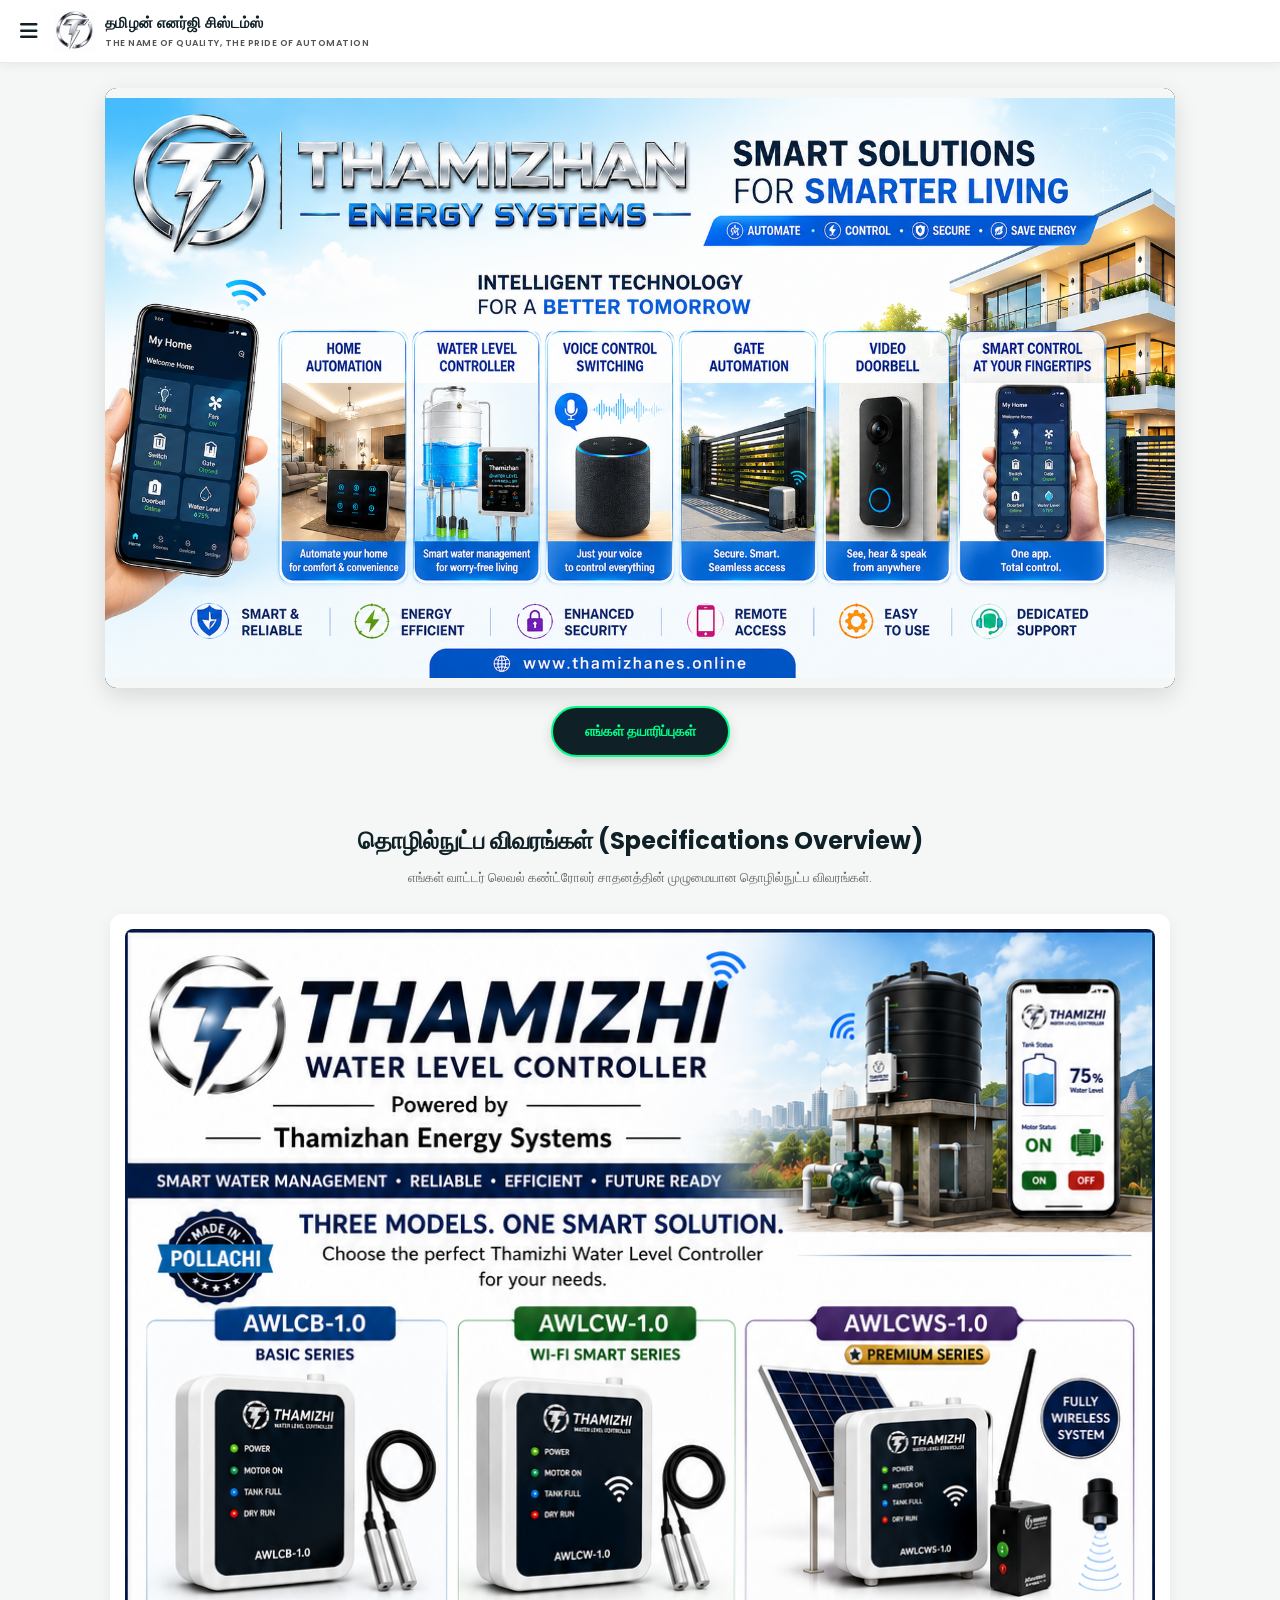
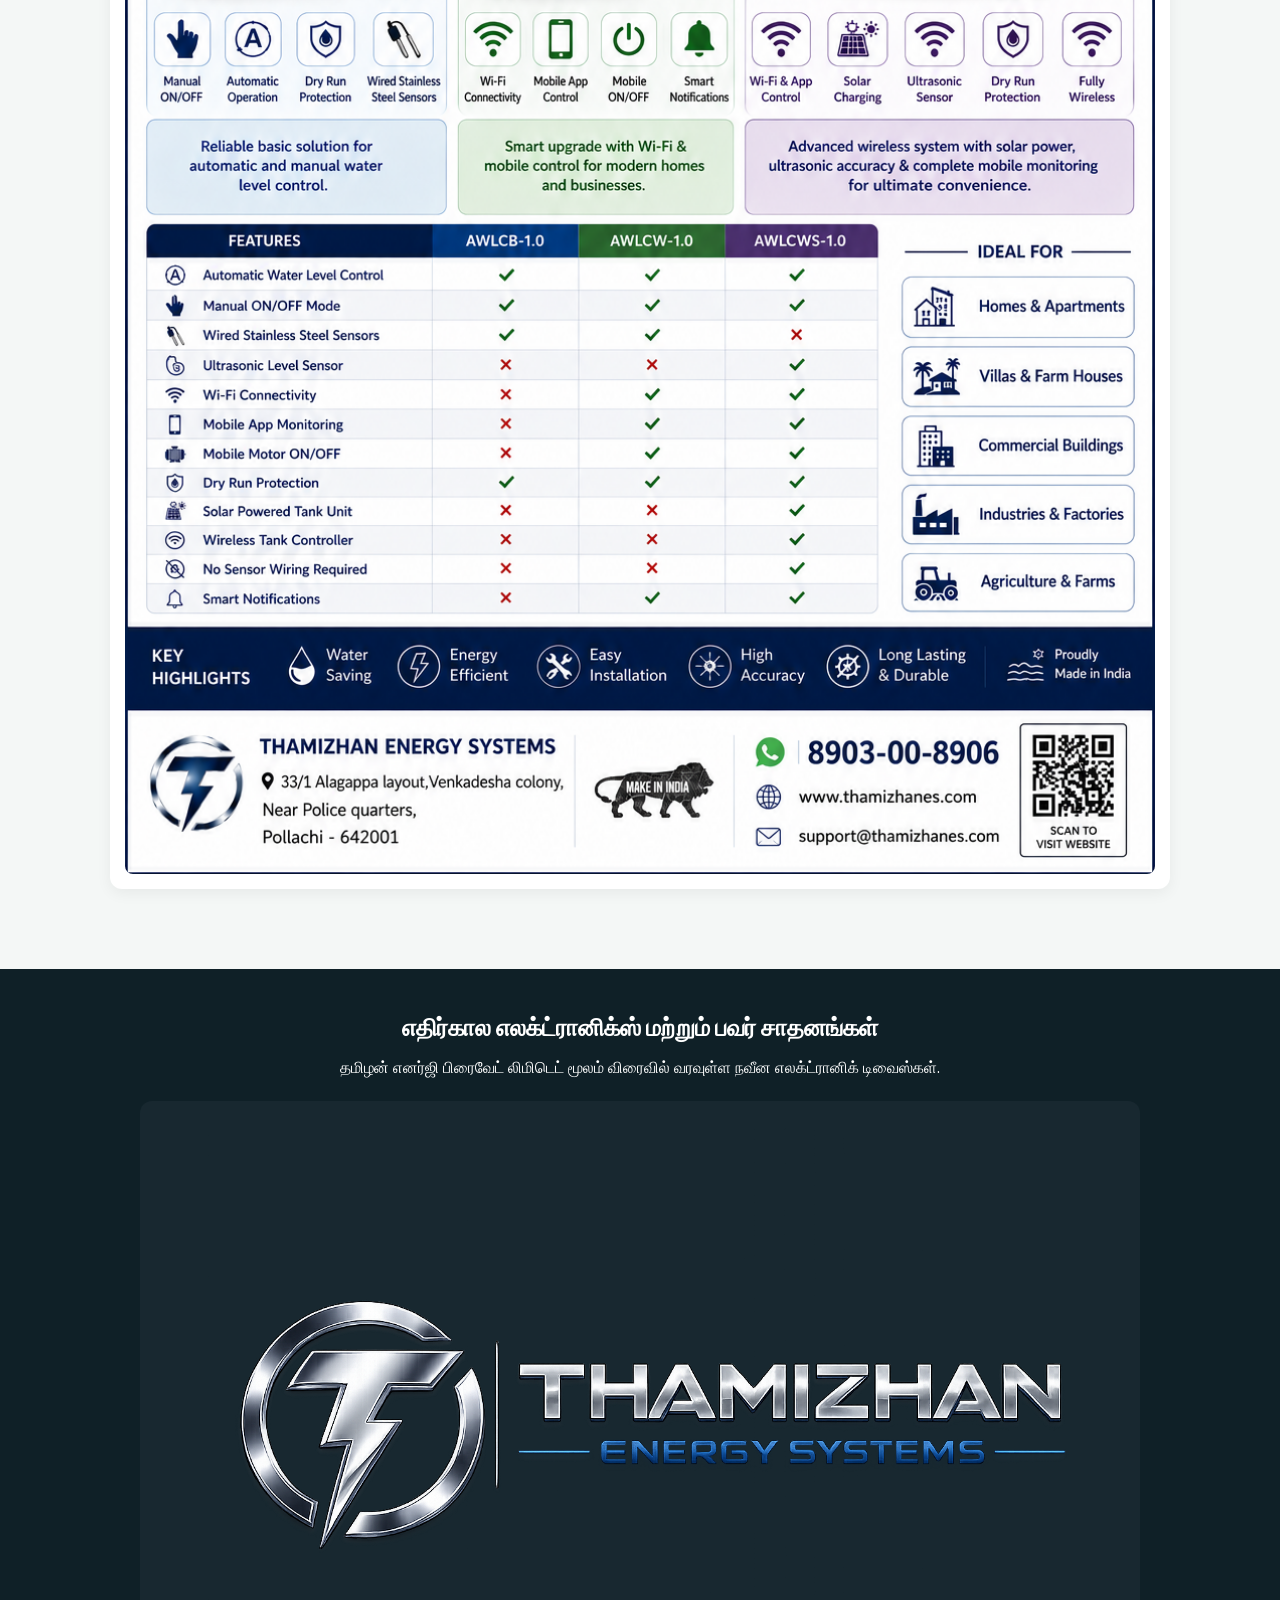
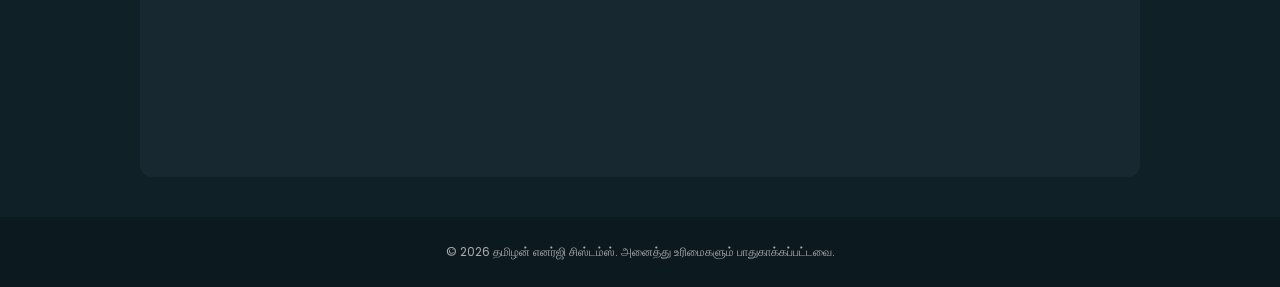
<file: index.html>
<!DOCTYPE html>
<html lang="ta" id="htmlRoot">
<head>
    <meta charset="UTF-8">
    <meta name="viewport" content="width=device-width, initial-scale=1.0">
    <title>தமிழன் எனர்ஜி சிஸ்டம்ஸ் | Thamizhan Energy Systems</title>
    <link href="https://fonts.googleapis.com/css2?family=Poppins:wght@300;400;500;600;700&display=swap" rel="stylesheet">
    <link rel="stylesheet" href="https://cdnjs.cloudflare.com/ajax/libs/font-awesome/6.4.0/css/all.min.css">

    <link rel="manifest" href="manifest.json">

    <style>
        * { margin: 0; padding: 0; box-sizing: border-box; font-family: 'Poppins', sans-serif; }
        body { background-color: #f4f7f6; color: #333; line-height: 1.6; overflow-x: hidden; }
        a { text-decoration: none; color: inherit; transition: 0.3s; }
        
        /* Clean White Header Section */
        header { 
            background: #ffffff; 
            color: #0f2027; 
            padding: 10px 15px; 
            display: flex; 
            justify-content: space-between; 
            align-items: center; 
            position: sticky; 
            top: 0; 
            z-index: 1000; 
            box-shadow: 0 2px 10px rgba(0,0,0,0.06);
            border-bottom: 1px solid #eaeaea;
        }
        .brand-section { display: flex; align-items: center; gap: 10px; }
        .logo-img { height: 42px; width: auto; object-fit: contain; }
        
        .brand-title h1 { 
            font-size: 15px; 
            color: #0f2027; 
            font-weight: 700; 
            letter-spacing: 0.3px;
            margin-bottom: 1px;
        }
        .brand-tagline { 
            font-size: 9px; 
            font-weight: 600; 
            color: #555;
            text-transform: uppercase;
            letter-spacing: 0.5px;
            white-space: nowrap;
        }

        .menu-btn { 
            background: transparent; 
            border: none; 
            color: #0f2027; 
            cursor: pointer; 
            font-size: 20px;
            padding: 5px;
        }

        .sidebar-menu { position: fixed; top: 0; left: -300px; width: 280px; height: 100%; background: #fff; box-shadow: 5px 0 15px rgba(0,0,0,0.2); z-index: 3000; transition: 0.3s ease-in-out; padding: 20px; overflow-y: auto; color: #333; }
        .sidebar-menu.active { left: 0; }
        .sidebar-header { display: flex; justify-content: space-between; align-items: center; margin-bottom: 20px; border-bottom: 1px solid #eee; padding-bottom: 10px; }
        .sidebar-header h3 { font-size: 16px; color: #0f2027; }
        .sidebar-close { font-size: 24px; cursor: pointer; color: #666; background: none; border: none; }
        .sidebar-links { list-style: none; }
        .sidebar-links li { margin-bottom: 12px; }
        .sidebar-links a { display: flex; align-items: center; gap: 10px; width: 100%; text-align: left; background: none; border: none; font-size: 14px; font-weight: 600; color: #333; text-decoration: none; padding: 10px; border-radius: 6px; transition: 0.2s; }
        .sidebar-links a:hover { background: #f0f2f5; color: #00ff88; }
        
        .lang-sidebar-btn {
            background: #0f2027;
            color: #00ff88;
            border: 2px solid #00ff88;
            padding: 10px;
            border-radius: 6px;
            font-weight: 700;
            font-size: 14px;
            cursor: pointer;
            width: 100%;
            margin-top: 15px;
            transition: 0.3s;
        }
        .lang-sidebar-btn:hover { background: #00ff88; color: #0f2027; }

        .overlay { position: fixed; top: 0; left: 0; width: 100%; height: 100%; background: rgba(0,0,0,0.5); backdrop-filter: blur(3px); display: none; z-index: 2500; }
        .overlay.active { display: block; }

        /* Slider Box */
        .hero-wrapper {
            max-width: 1100px;
            margin: 25px auto;
            padding: 0 15px;
            text-align: center;
        }

        .hero-slider-box {
            position: relative;
            width: 100%;
            aspect-ratio: 1674 / 939; 
            background: #000;
            border-radius: 12px;
            overflow: hidden;
            box-shadow: 0 8px 25px rgba(0,0,0,0.12);
        }

        .slider-container {
            position: absolute;
            top: 0;
            left: 0;
            width: 100%;
            height: 100%;
        }

        .slide {
            position: absolute;
            top: 0;
            left: 0;
            width: 100%;
            height: 100%;
            opacity: 0;
            transition: opacity 1s ease-in-out;
            background-size: contain; 
            background-repeat: no-repeat;
            background-position: center center;
            background-color: #f4f7f6;
        }

        .slide.active {
            opacity: 1;
        }

        .button-container {
            margin-top: 18px;
        }

        .btn { 
            background: #0f2027; 
            color: #00ff88; 
            padding: 12px 32px; 
            border-radius: 30px; 
            font-weight: 700; 
            font-size: 14px; 
            text-transform: uppercase; 
            display: inline-block;
            box-shadow: 0 4px 12px rgba(0,0,0,0.15);
            transition: 0.3s;
            border: 2px solid #00ff88;
        }
        .btn:hover { background: #00ff88; color: #0f2027; transform: translateY(-2px); }

        /* Products Section */
        .products-section { padding: 40px 20px; max-width: 1100px; margin: 0 auto; text-align: center; }
        .section-title { font-size: 24px; color: #0f2027; margin-bottom: 8px; }
        .section-desc { color: #666; margin-bottom: 25px; font-size: 13px; }

        .specs-image-box { background: white; padding: 15px; border-radius: 12px; box-shadow: 0 4px 15px rgba(0,0,0,0.06); margin-top: 15px; }
        .specs-img { width: 100%; height: auto; border-radius: 8px; display: block; }

        /* Future Devices Section */
        .future-section { background: #0f2027; color: #fff; padding: 40px 20px; text-align: center; margin-top: 40px; }
        .future-section h2 { color: #fff; font-size: 24px; margin-bottom: 8px; }
        .future-image-box { max-width: 1000px; margin: 20px auto 0 auto; background: #182830; padding: 15px; border-radius: 12px; }
        .future-img { width: 100%; height: auto; border-radius: 8px; display: block; }

        /* Footer */
        footer { background: #0c1a1f; color: #aaa; padding: 25px; text-align: center; font-size: 12px; }

        /* Mobile Adjustments */
        @media (max-width: 480px) {
            header { padding: 8px 12px; }
            .logo-img { height: 35px; }
            .brand-title h1 { font-size: 12px; }
            .brand-tagline { font-size: 7px; letter-spacing: 0.2px; }
            .menu-btn { font-size: 18px; }
            .section-title { font-size: 20px; }
            .section-desc { font-size: 12px; }
        }
    </style>
</head>
<body>

    <header>
        <div class="brand-section">
            <button type="button" class="menu-btn" onclick="toggleSidebar()"><i class="fas fa-bars"></i></button>
            <img src="1.png" alt="Logo" class="logo-img">
            <div class="brand-title">
                <h1 data-ta="தமிழன் எனர்ஜி சிஸ்டம்ஸ்" data-en="Thamizhan Energy Systems">Thamizhan Energy Systems</h1>
                <div class="brand-tagline">The name of quality, The pride of Automation</div>
            </div>
        </div>
    </header>

    <div class="sidebar-menu" id="sidebarMenu">
        <div class="sidebar-header">
            <h3 data-ta="மெனு பார்" data-en="Menu Bar">மெனு பார்</h3>
            <button class="sidebar-close" onclick="toggleSidebar()">&times;</button>
        </div>
        <ul class="sidebar-links">
            <li><a href="index.html"><i class="fas fa-home"></i> <span data-ta="🏠 முகப்பு" data-en="🏠 Home">🏠 முகப்பு</span></a></li>
            <li><a href="shop.html"><i class="fas fa-store"></i> <span data-ta="🛒 ஆன்லைன் ஸ்டோர் (Shop)" data-en="🛒 Online Store (Shop)">ஆன்லைன் ஸ்டோர் (Shop)</span></a></li>
            <li><a href="my-devices.html"><i class="fas fa-network-wired"></i> <span data-ta="🌐 IoT டேஷ்போர்டு" data-en="🌐 IoT Dashboard">🌐 IoT டேஷ்போர்டு</span></a></li>
            <li><a href="career.html"><i class="fas fa-briefcase"></i> <span data-ta="📄 வேலைவாய்ப்பு (Career)" data-en="📄 Career">வேலைவாய்ப்பு (Career)</span></a></li>
            <li><a href="contact.html"><i class="fas fa-envelope"></i> <span data-ta="📞 தொடர்புக்கு" data-en="📞 Contact">📞 தொடர்புக்கு</span></a></li>
            <li><a href="aboutus.html"><i class="fas fa-info-circle"></i> <span data-ta="ℹ️ எங்களைப் பற்றி" data-en="ℹ️ About Us">ℹ️ எங்களைப் பற்றி</span></a></li>
            <li><button class="lang-sidebar-btn" id="langSidebarBtn" onclick="toggleLanguage()">English</button></li>
        </ul>
    </div>
    <div class="overlay" id="overlay" onclick="toggleSidebar()"></div>

    <div class="hero-wrapper" id="home">
        <div class="hero-slider-box">
            <div class="slider-container" id="sliderContainer">
                <div class="slide active" style="background-image: url('Slide1.png');"></div>
                <div class="slide" style="background-image: url('Slide2.png');"></div>
                <div class="slide" style="background-image: url('Slide3.png');"></div>
            </div>
        </div>
        <div class="button-container">
            <a href="shop.html" class="btn" data-ta="எங்கள் தயாரிப்புகள்" data-en="Our Products">எங்கள் தயாரிப்புகள்</a>
        </div>
    </div>

    <section class="products-section" id="products">
        <h2 class="section-title" data-ta="தொழில்நுட்ப விவரங்கள் (Specifications Overview)" data-en="Specifications Overview">தொழில்நுட்ப விவரங்கள் (Specifications Overview)</h2>
        <p class="section-desc" data-ta="எங்கள் வாட்டர் லெவல் கண்ட்ரோலர் சாதனத்தின் முழுமையான தொழில்நுட்ப விவரங்கள்." data-en="Complete technical specifications of our water level controller device.">எங்கள் வாட்டர் லெவல் கண்ட்ரோலர் சாதனத்தின் முழுமையான தொழில்நுட்ப விவரங்கள்.</p>
        
        <div class="specs-image-box">
            <img src="3.png" alt="Water Level Controller Specifications" class="specs-img">
        </div>
    </section>

    <section class="future-section" id="future">
        <h2 data-ta="எதிர்கால எலக்ட்ரானிக்ஸ் மற்றும் பவர் சாதனங்கள்" data-en="Future Electronics & Power Devices">எதிர்கால எலக்ட்ரானிக்ஸ் மற்றும் பவர் சாதனங்கள்</h2>
        <p data-ta="தமிழன் எனர்ஜி பிரைவேட் லிமிடெட் மூலம் விரைவில் வரவுள்ள நவீன எலக்ட்ரானிக் டிவைஸ்கள்." data-en="Modern electronic devices coming soon from Thamizhan Energy Pvt Ltd.">தமிழன் எனர்ஜி பிரைவேட் லிமிடெட் மூலம் விரைவில் வரவுள்ள நவீன எலக்ட்ரானிக் டிவைஸ்கள்.</p>
        
        <div class="future-image-box">
            <img src="2.png" alt="Future Electronic Devices" class="future-img">
        </div>
    </section>

    <footer>
        <p data-ta="&copy; 2026 தமிழன் எனர்ஜி சிஸ்டம்ஸ். அனைத்து உரிமைகளும் பாதுகாக்கப்பட்டவை." data-en="&copy; 2026 Thamizhan Energy Systems. All Rights Reserved.">&copy; 2026 தமிழன் எனர்ஜி சிஸ்டம்ஸ். அனைத்து உரிமைகளும் பாதுகாக்கப்பட்டவை.</p>
    </footer>

    <script>
        function toggleSidebar() {
            document.getElementById('sidebarMenu').classList.toggle('active');
            document.getElementById('overlay').classList.toggle('active');
        }

        // Image Slider Script (Slides every 3 seconds)
        let currentSlide = 0;
        const slides = document.querySelectorAll('.slide');
        
        function nextSlide() {
            if (slides.length === 0) return;
            slides[currentSlide].classList.remove('active');
            currentSlide = (currentSlide + 1) % slides.length;
            slides[currentSlide].classList.add('active');
        }
        
        setInterval(nextSlide, 3000);

        let currentLang = localStorage.getItem('siteLang') || 'ta';
        function toggleLanguage() {
            currentLang = (currentLang === 'ta') ? 'en' : 'ta';
            localStorage.setItem('siteLang', currentLang);
            applyLanguage();
        }

        function applyLanguage() {
            if (currentLang === 'en') {
                document.getElementById('langSidebarBtn').innerText = 'தமிழ்';
                document.getElementById('htmlRoot').setAttribute('lang', 'en');
            } else {
                document.getElementById('langSidebarBtn').innerText = 'English';
                document.getElementById('htmlRoot').setAttribute('lang', 'ta');
            }

            const elements = document.querySelectorAll('[data-ta]');
            elements.forEach(el => {
                if (currentLang === 'en') {
                    if(el.getAttribute('data-en')) el.innerText = el.getAttribute('data-en');
                } else {
                    if(el.getAttribute('data-ta')) el.innerText = el.getAttribute('data-ta');
                }
            });
        }

        document.addEventListener("DOMContentLoaded", function() {
            applyLanguage();
        });
    </script>

</body>
</html>
</file>
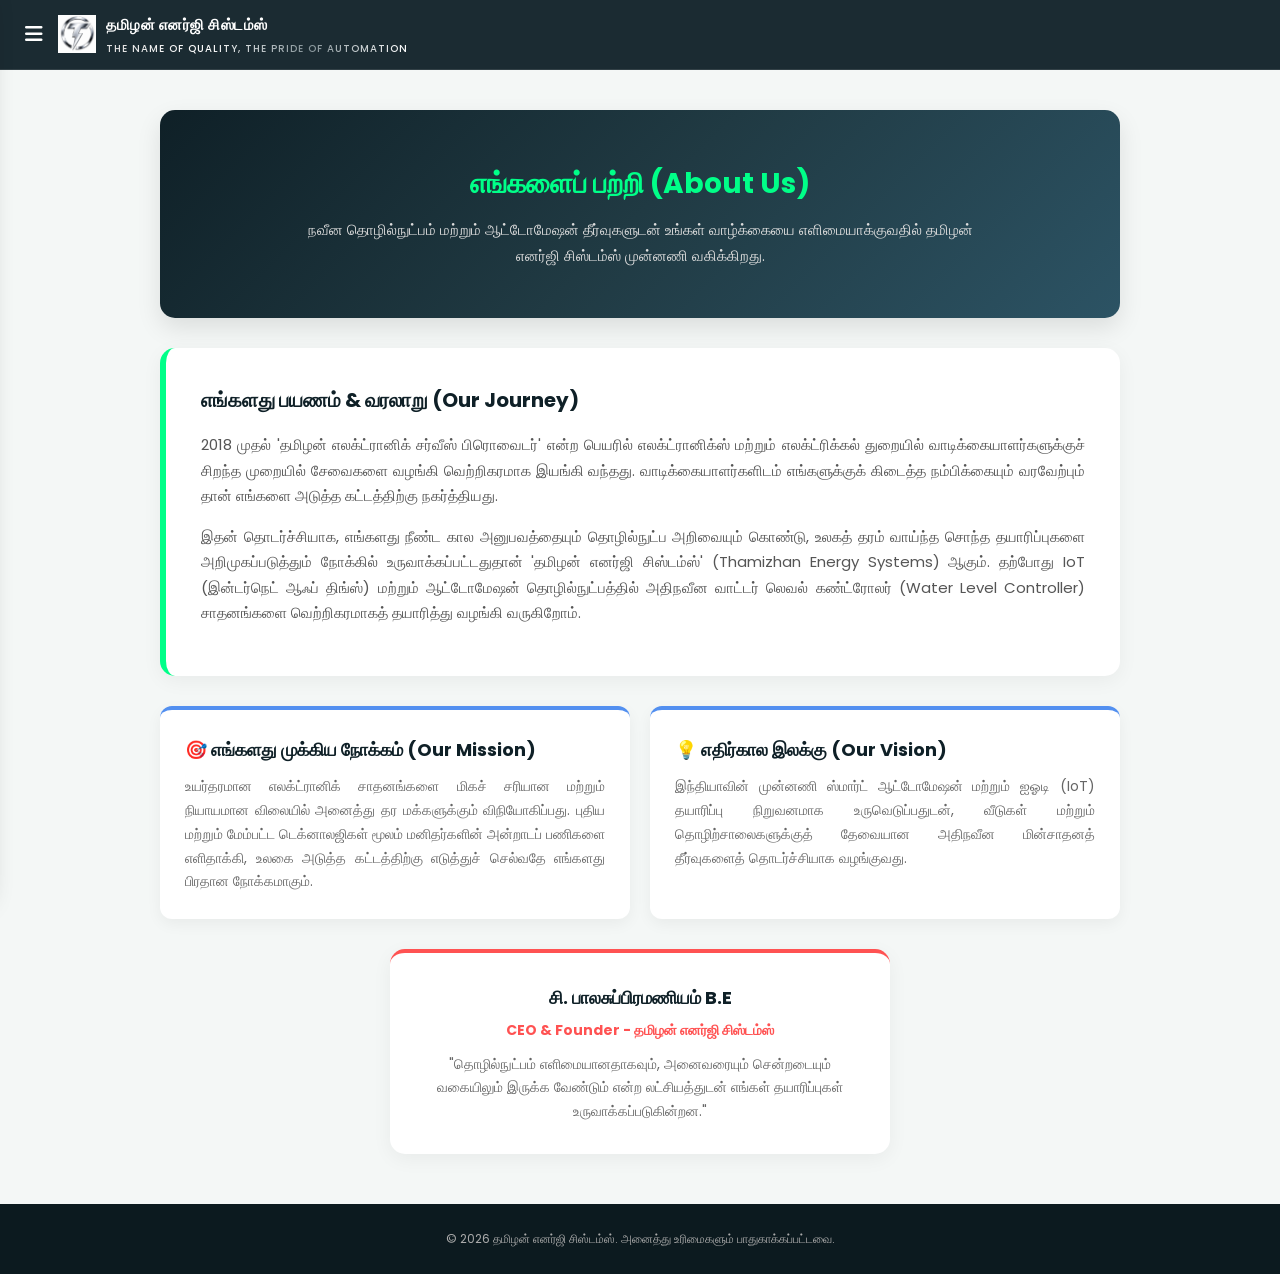
<file: aboutus.html>
<!DOCTYPE html>
<html lang="ta" id="htmlRoot">
<head>
    <meta charset="UTF-8">
    <meta name="viewport" content="width=device-width, initial-scale=1.0">
    <title>எங்களைப் பற்றி (About Us) | தமிழன் எனர்ஜி சிஸ்டம்ஸ்</title>
    <link href="https://fonts.googleapis.com/css2?family=Poppins:wght@300;400;500;600;700&display=swap" rel="stylesheet">
    <link rel="stylesheet" href="https://cdnjs.cloudflare.com/ajax/libs/font-awesome/6.4.0/css/all.min.css">

    <link rel="manifest" href="manifest.json">

    <style>
        * { margin: 0; padding: 0; box-sizing: border-box; font-family: 'Poppins', sans-serif; }
        body { background-color: #f4f7f6; color: #333; line-height: 1.7; overflow-x: hidden; }
        a { text-decoration: none; color: inherit; transition: 0.3s; }

        header { 
            background: rgba(15, 32, 39, 0.95); 
            backdrop-filter: blur(10px);
            color: white; 
            padding: 12px 20px; 
            display: flex; 
            justify-content: space-between; 
            align-items: center; 
            position: sticky; 
            top: 0; 
            z-index: 1000; 
            border-bottom: 1px solid rgba(255,255,255,0.1);
        }
        .brand-section { display: flex; align-items: center; gap: 10px; }
        .logo-img { height: 38px; width: auto; object-fit: contain; }
        
        .brand-title h1 { 
            font-size: 15px; 
            color: #ffffff; 
            font-weight: 700; 
            letter-spacing: 0.5px;
            margin-bottom: 2px;
        }
        .brand-tagline { 
            font-size: 10px; 
            font-weight: 500; 
            background: linear-gradient(90deg, #dfdfdf, #ffffff, #859398, #ffffff);
            -webkit-background-clip: text;
            -webkit-text-fill-color: transparent;
            text-transform: uppercase;
            letter-spacing: 1px;
            white-space: nowrap;
        }

        .menu-btn { 
            background: transparent; 
            border: none; 
            color: white; 
            cursor: pointer; 
            font-size: 20px;
            padding: 5px;
        }

        /* Sidebar Menu (Three Dash Drawer) */
        .sidebar-menu { 
            position: fixed; top: 0; left: -300px; width: 280px; height: 100%; 
            background: #ffffff; box-shadow: 5px 0 25px rgba(0,0,0,0.3); 
            z-index: 3000; transition: 0.3s ease-in-out; padding: 20px; overflow-y: auto; color: #333; 
        }
        .sidebar-menu.active { left: 0; }
        .sidebar-header { display: flex; justify-content: space-between; align-items: center; margin-bottom: 20px; border-bottom: 1px solid #eee; padding-bottom: 10px; }
        .sidebar-header h3 { font-size: 16px; color: #0f2027; }
        .sidebar-close { font-size: 24px; cursor: pointer; color: #666; background: none; border: none; }
        .sidebar-links { list-style: none; }
        .sidebar-links li { margin-bottom: 12px; }
        .sidebar-links a { display: flex; align-items: center; gap: 10px; width: 100%; text-align: left; background: none; border: none; font-size: 14px; font-weight: 600; color: #333; text-decoration: none; padding: 10px; border-radius: 6px; transition: 0.2s; }
        .sidebar-links a:hover { background: #f0f2f5; color: #00ff88; }
        
        .lang-sidebar-btn {
            background: #0f2027;
            color: #00ff88;
            border: 2px solid #00ff88;
            padding: 10px;
            border-radius: 6px;
            font-weight: 700;
            font-size: 14px;
            cursor: pointer;
            width: 100%;
            margin-top: 15px;
            transition: 0.3s;
        }
        .lang-sidebar-btn:hover { background: #00ff88; color: #0f2027; }

        .container { max-width: 1000px; margin: 40px auto; padding: 0 20px; }
        
        .about-hero { background: linear-gradient(135deg, #0f2027, #203a43, #2c5364); color: white; padding: 50px 30px; border-radius: 15px; text-align: center; margin-bottom: 30px; box-shadow: 0 10px 25px rgba(0,0,0,0.1); }
        .about-hero h2 { font-size: 28px; margin-bottom: 10px; color: #00ff88; }
        .about-hero p { font-size: 15px; color: #ddd; max-width: 700px; margin: 0 auto; }

        .content-card { background: white; padding: 35px; border-radius: 15px; box-shadow: 0 5px 20px rgba(0,0,0,0.05); margin-bottom: 30px; border-left: 6px solid #00ff88; }
        .content-card h3 { font-size: 20px; color: #0f2027; margin-bottom: 15px; }
        .content-card p { font-size: 15px; color: #555; margin-bottom: 15px; text-align: justify; }

        .vision-mission-grid { display: grid; grid-template-columns: repeat(auto-fit, minmax(280px, 1fr)); gap: 20px; margin-bottom: 30px; }
        .vm-card { background: white; padding: 25px; border-radius: 12px; box-shadow: 0 5px 15px rgba(0,0,0,0.05); border-top: 4px solid #528FF0; }
        .vm-card h4 { font-size: 18px; color: #0f2027; margin-bottom: 10px; }
        .vm-card p { font-size: 14px; color: #666; text-align: justify; }

        .founder-section { background: white; padding: 30px; border-radius: 15px; box-shadow: 0 5px 20px rgba(0,0,0,0.05); text-align: center; border-top: 4px solid #ff5252; max-width: 500px; margin: 0 auto 30px auto; }
        .founder-section h3 { font-size: 18px; color: #0f2027; margin-bottom: 5px; }
        .founder-section .title { font-size: 14px; color: #ff5252; font-weight: 700; margin-bottom: 10px; }
        .founder-section p { font-size: 14px; color: #666; }

        footer { background: #0c1a1f; color: #aaa; padding: 25px; text-align: center; font-size: 12px; margin-top: 50px; }
        .overlay { position: fixed; top: 0; left: 0; width: 100%; height: 100%; background: rgba(0,0,0,0.5); backdrop-filter: blur(3px); display: none; z-index: 2500; }
        .overlay.active { display: block; }

        @media (max-width: 480px) {
            .brand-tagline { font-size: 7px; letter-spacing: 0.5px; }
            .brand-title h1 { font-size: 12px; }
            .about-hero h2 { font-size: 22px; }
            .content-card { padding: 20px; }
        }
    </style>
</head>
<body>

    <header>
        <div class="brand-section">
            <button type="button" class="menu-btn" onclick="toggleSidebar()"><i class="fas fa-bars"></i></button>
            <img src="1.png" alt="Logo" class="logo-img">
            <div class="brand-title">
                <h1 data-ta="தமிழன் எனர்ஜி சிஸ்டம்ஸ்" data-en="Thamizhan Energy Systems">Thamizhan Energy Systems</h1>
                <div class="brand-tagline">The name of quality, The pride of Automation</div>
            </div>
        </div>
    </header>

    <div class="sidebar-menu" id="sidebarMenu">
        <div class="sidebar-header">
            <h3 data-ta="மெனு பார்" data-en="Menu Bar">மெனு பார்</h3>
            <button class="sidebar-close" onclick="toggleSidebar()">&times;</button>
        </div>
        <ul class="sidebar-links">
            <li><a href="index.html"><i class="fas fa-home"></i> <span data-ta="🏠 முகப்பு" data-en="🏠 Home">🏠 முகப்பு</span></a></li>
            <li><a href="shop.html"><i class="fas fa-store"></i> <span data-ta="🛒 ஆன்லைன் ஸ்டோர் (Shop)" data-en="🛒 Online Store (Shop)">ஆன்லைன் ஸ்டோர் (Shop)</span></a></li>
            <li><a href="dashboard.html"><i class="fas fa-network-wired"></i> <span data-ta="🌐 IoT டேஷ்போர்டு" data-en="🌐 IoT Dashboard">🌐 IoT டேஷ்போர்டு</span></a></li>
            <li><a href="career.html"><i class="fas fa-briefcase"></i> <span data-ta="📄 வேலைவாய்ப்பு (Career)" data-en="📄 Career">📄 வேலைவாய்ப்பு (Career)</span></a></li>
            <li><a href="contact.html"><i class="fas fa-envelope"></i> <span data-ta="📞 தொடர்புக்கு" data-en="📞 Contact">📞 தொடர்புக்கு</span></a></li>
            <li><a href="aboutus.html"><i class="fas fa-info-circle"></i> <span data-ta="ℹ️ எங்களைப் பற்றி" data-en="ℹ️ About Us">ℹ️ எங்களைப் பற்றி</span></a></li>
            <li><button class="lang-sidebar-btn" id="langSidebarBtn" onclick="toggleLanguage()">English</button></li>
        </ul>
    </div>
    <div class="overlay" id="overlay" onclick="toggleSidebar()"></div>

    <div class="container">
        
        <div class="about-hero">
            <h2 data-ta="எங்களைப் பற்றி (About Us)" data-en="About Us">எங்களைப் பற்றி (About Us)</h2>
            <p data-ta="நவீன தொழில்நுட்பம் மற்றும் ஆட்டோமேஷன் தீர்வுகளுடன் உங்கள் வாழ்க்கையை எளிமையாக்குவதில் தமிழன் எனர்ஜி சிஸ்டம்ஸ் முன்னணி வகிக்கிறது." data-en="Thamizhan Energy Systems leads in simplifying your life with modern technology and automation solutions.">நவீன தொழில்நுட்பம் மற்றும் ஆட்டோமேஷன் தீர்வுகளுடன் உங்கள் வாழ்க்கையை எளிமையாக்குவதில் தமிழன் எனர்ஜி சிஸ்டம்ஸ் முன்னணி வகிக்கிறது.</p>
        </div>

        <div class="content-card">
            <h3 data-ta="எங்களது பயணம் & வரலாறு (Our Journey)" data-en="Our Journey">எங்களது பயணம் & வரலாறு (Our Journey)</h3>
            <p data-ta="2018 முதல் 'தமிழன் எலக்ட்ரானிக் சர்வீஸ் பிரொவைடர்' என்ற பெயரில் எலக்ட்ரானிக்ஸ் மற்றும் எலக்ட்ரிக்கல் துறையில் வாடிக்கையாளர்களுக்குச் சிறந்த முறையில் சேவைகளை வழங்கி வெற்றிகரமாக இயங்கி வந்தது. வாடிக்கையாளர்களிடம் எங்களுக்குக் கிடைத்த நம்பிக்கையும் வரவேற்பும் தான் எங்களை அடுத்த கட்டத்திற்கு நகர்த்தியது." data-en="Since 2018, we have been successfully operating as a service provider in the electronics and electrical sector under the name 'Thamizhan Electronic Service Provider'. The trust and welcome we received from our customers pushed us to the next level.">2018 முதல் <b>'தமிழன் எலக்ட்ரானிக் சர்வீஸ் பிரொவைடர்'</b> என்ற பெயரில் எலக்ட்ரானிக்ஸ் மற்றும் எலக்ட்ரிக்கல் துறையில் வாடிக்கையாளர்களுக்குச் சிறந்த முறையில் சேவைகளை வழங்கி வெற்றிகரமாக இயங்கி வந்தது. வாடிக்கையாளர்களிடம் எங்களுக்குக் கிடைத்த நம்பிக்கையும் வரவேற்பும் தான் எங்களை அடுத்த கட்டத்திற்கு நகர்த்தியது.</p>
            <p data-ta="இதன் தொடர்ச்சியாக, எங்களது நீண்ட கால அனுபவத்தையும் தொழில்நுட்ப அறிவையும் கொண்டு, உலகத் தரம் வாய்ந்த சொந்த தயாரிப்புகளை அறிமுகப்படுத்தும் நோக்கில் உருவாக்கப்பட்டதுதான் 'தமிழன் எனர்ஜி சிஸ்டம்ஸ்' (Thamizhan Energy Systems) ஆகும். தற்போது IoT (இன்டர்நெட் ஆஃப் திங்ஸ்) மற்றும் ஆட்டோமேஷன் தொழில்நுட்பத்தில் அதிநவீன வாட்டர் லெவல் கண்ட்ரோலர் (Water Level Controller) சாதனங்களை வெற்றிகரமாகத் தயாரித்து வழங்கி வருகிறோம்." data-en="Following this, with our long-term experience and technical knowledge, 'Thamizhan Energy Systems' was created with the aim of introducing world-class own products. Currently, we successfully manufacture and supply state-of-the-art Water Level Controller devices in IoT and automation technology.">இதன் தொடர்ச்சியாக, எங்களது நீண்ட கால அனுபவத்தையும் தொழில்நுட்ப அறிவையும் கொண்டு, உலகத் தரம் வாய்ந்த சொந்த தயாரிப்புகளை அறிமுகப்படுத்தும் நோக்கில் உருவாக்கப்பட்டதுதான் <b>'தமிழன் எனர்ஜி சிஸ்டம்ஸ்' (Thamizhan Energy Systems)</b> ஆகும். தற்போது IoT (இன்டர்நெட் ஆஃப் திங்ஸ்) மற்றும் ஆட்டோமேஷன் தொழில்நுட்பத்தில் அதிநவீன வாட்டர் லெவல் கண்ட்ரோலர் (Water Level Controller) சாதனங்களை வெற்றிகரமாகத் தயாரித்து வழங்கி வருகிறோம்.</p>
        </div>

        <div class="vision-mission-grid">
            <div class="vm-card">
                <h4 data-ta="🎯 எங்களது முக்கிய நோக்கம் (Our Mission)" data-en="🎯 Our Mission">🎯 எங்களது முக்கிய நோக்கம் (Our Mission)</h4>
                <p data-ta="உயர்தரமான எலக்ட்ரானிக் சாதனங்களை மிகச் சரியான மற்றும் நியாயமான விலையில் அனைத்து தர மக்களுக்கும் விநியோகிப்பது. புதிய மற்றும் மேம்பட்ட டெக்னாலஜிகள் மூலம் மனிதர்களின் அன்றாடப் பணிகளை எளிதாக்கி, உலகை அடுத்த கட்டத்திற்கு எடுத்துச் செல்வதே எங்களது பிரதான நோக்கமாகும்." data-en="To distribute high-quality electronic devices at very fair and reasonable prices to all strata of people. Our main objective is to simplify people's daily chores through new and advanced technologies and take the world to the next level.">உயர்தரமான எலக்ட்ரானிக் சாதனங்களை மிகச் சரியான மற்றும் நியாயமான விலையில் அனைத்து தர மக்களுக்கும் விநியோகிப்பது. புதிய மற்றும் மேம்பட்ட டெக்னாலஜிகள் மூலம் மனிதர்களின் அன்றாடப் பணிகளை எளிதாக்கி, உலகை அடுத்த கட்டத்திற்கு எடுத்துச் செல்வதே எங்களது பிரதான நோக்கமாகும்.</p>
            </div>
            <div class="vm-card">
                <h4 data-ta="💡 எதிர்கால இலக்கு (Our Vision)" data-en="💡 Our Vision">💡 எதிர்கால இலக்கு (Our Vision)</h4>
                <p data-ta="இந்தியாவின் முன்னணி ஸ்மார்ட் ஆட்டோமேஷன் மற்றும் ஐஓடி (IoT) தயாரிப்பு நிறுவனமாக உருவெடுப்பதுடன், வீடுகள் மற்றும் தொழிற்சாலைகளுக்குத் தேவையான அதிநவீன மின்சாதனத் தீர்வுகளைத் தொடர்ச்சியாக வழங்குவது." data-en="To emerge as India's leading smart automation and IoT manufacturing company, and continuously provide state-of-the-art electrical appliance solutions required for homes and industries.">இந்தியாவின் முன்னணி ஸ்மார்ட் ஆட்டோமேஷன் மற்றும் ஐஓடி (IoT) தயாரிப்பு நிறுவனமாக உருவெடுப்பதுடன், வீடுகள் மற்றும் தொழிற்சாலைகளுக்குத் தேவையான அதிநவீன மின்சாதனத் தீர்வுகளைத் தொடர்ச்சியாக வழங்குவது.</p>
            </div>
        </div>

        <div class="founder-section">
            <h3 data-ta="சி. பாலசுப்பிரமணியம் B.E" data-en="C. Balasubramanian B.E">சி. பாலசுப்பிரமணியம் B.E</h3>
            <div class="title" data-ta="CEO & Founder - தமிழன் எனர்ஜி சிஸ்டம்ஸ்" data-en="CEO & Founder - Thamizhan Energy Systems">CEO & Founder - தமிழன் எனர்ஜி சிஸ்டம்ஸ்</div>
            <p data-ta='"தொழில்நுட்பம் எளிமையானதாகவும், அனைவரையும் சென்றடையும் வகையிலும் இருக்க வேண்டும் என்ற லட்சியத்துடன் எங்கள் தயாரிப்புகள் உருவாக்கப்படுகின்றன."' data-en='"Our products are created with the ambition that technology should be simple and accessible to everyone.'">"தொழில்நுட்பம் எளிமையானதாகவும், அனைவரையும் சென்றடையும் வகையிலும் இருக்க வேண்டும் என்ற லட்சியத்துடன் எங்கள் தயாரிப்புகள் உருவாக்கப்படுகின்றன."</p>
        </div>

    </div>

    <footer>
        <p data-ta="&copy; 2026 தமிழன் எனர்ஜி சிஸ்டம்ஸ். அனைத்து உரிமைகளும் பாதுகாக்கப்பட்டவை." data-en="&copy; 2026 Thamizhan Energy Systems. All Rights Reserved.">&copy; 2026 தமிழன் எனர்ஜி சிஸ்டம்ஸ். அனைத்து உரிமைகளும் பாதுகாக்கப்பட்டவை.</p>
    </footer>

    <script>
        function toggleSidebar() {
            document.getElementById('sidebarMenu').classList.toggle('active');
            document.getElementById('overlay').classList.toggle('active');
        }

        let currentLang = localStorage.getItem('siteLang') || 'ta';
        function toggleLanguage() {
            currentLang = (currentLang === 'ta') ? 'en' : 'ta';
            localStorage.setItem('siteLang', currentLang);
            applyLanguage();
        }

        function applyLanguage() {
            if (currentLang === 'en') {
                document.getElementById('langSidebarBtn').innerText = 'தமிழ்';
                document.getElementById('htmlRoot').setAttribute('lang', 'en');
            } else {
                document.getElementById('langSidebarBtn').innerText = 'English';
                document.getElementById('htmlRoot').setAttribute('lang', 'ta');
            }

            const elements = document.querySelectorAll('[data-ta]');
            elements.forEach(el => {
                if (currentLang === 'en') {
                    if(el.getAttribute('data-en')) el.innerText = el.getAttribute('data-en');
                } else {
                    if(el.getAttribute('data-ta')) el.innerText = el.getAttribute('data-ta');
                }
            });
        }

        document.addEventListener("DOMContentLoaded", function() {
            applyLanguage();
        });
    </script>

</body>
</html>
</file>
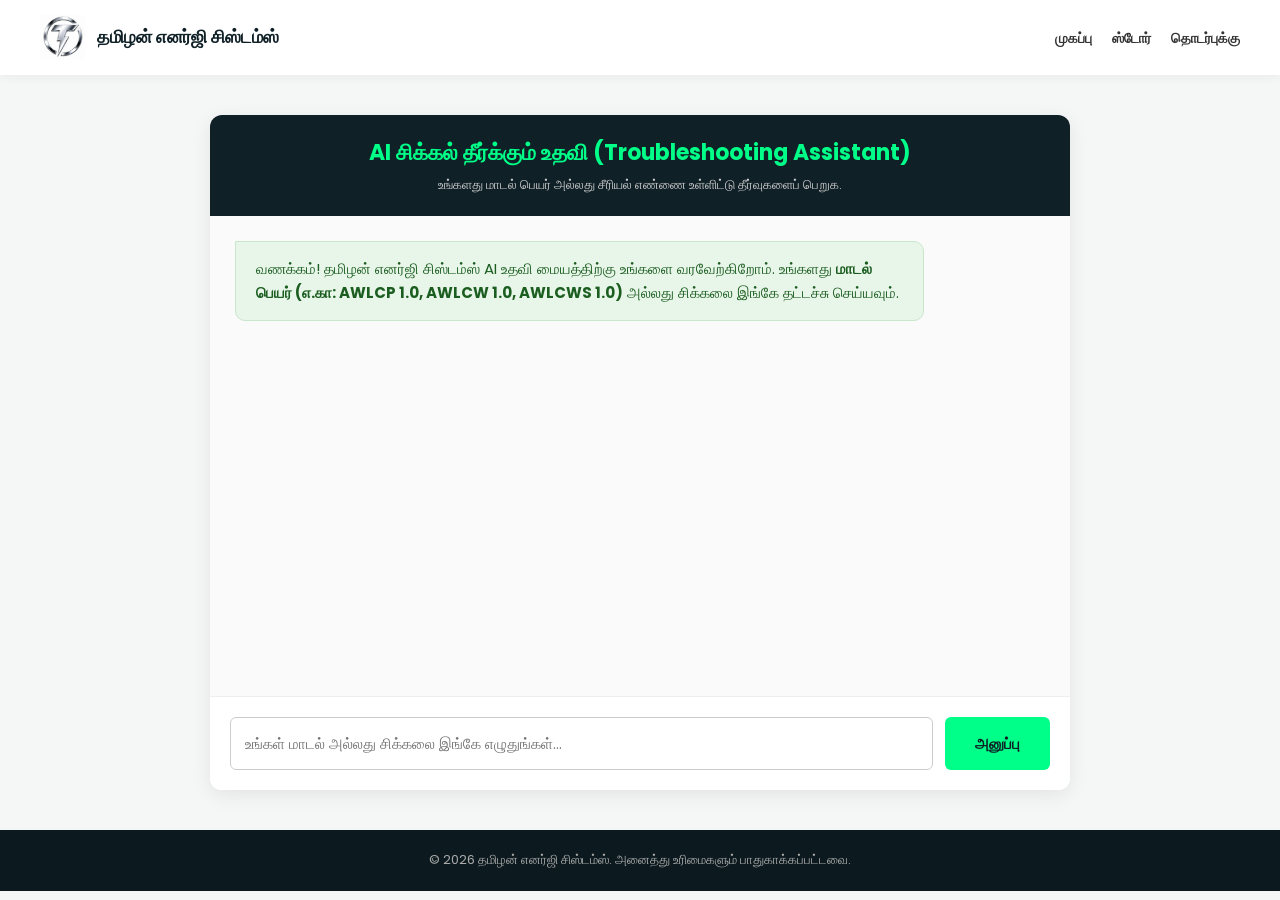
<file: chatbot.html>
<!DOCTYPE html>
<html lang="ta" id="htmlRoot">
<head>
    <meta charset="UTF-8">
    <meta name="viewport" content="width=device-width, initial-scale=1.0">
    <title>AI சேவை & சிக்கல் தீர்க்கும் உதவி | தமிழன் எனர்ஜி சிஸ்டம்ஸ்</title>
    <link href="https://fonts.googleapis.com/css2?family=Poppins:wght@300;400;600;700&display=swap" rel="stylesheet">
    <style>
        * { margin: 0; padding: 0; box-sizing: border-box; font-family: 'Poppins', sans-serif; }
        body { background-color: #f4f7f6; color: #333; line-height: 1.6; }
        a { text-decoration: none; color: inherit; }

        /* Header */
        header {
            background: #fff;
            padding: 15px 40px;
            display: flex;
            justify-content: space-between;
            align-items: center;
            box-shadow: 0 2px 10px rgba(0,0,0,0.05);
            position: sticky;
            top: 0;
            z-index: 1000;
        }
        .brand-section { display: flex; align-items: center; gap: 12px; }
        .logo-img { height: 45px; width: auto; }
        .company-title h1 { font-size: 18px; color: #0f2027; font-weight: 700; }
        nav ul { list-style: none; display: flex; gap: 20px; align-items: center; }
        nav ul li a { font-weight: 600; font-size: 14px; }
        nav ul li a:hover { color: #00b359; }

        /* Full Width & Clear Chat Container */
        .chat-wrapper { max-width: 900px; margin: 40px auto; padding: 0 20px; }
        .chat-container { 
            background: white; 
            border-radius: 12px; 
            box-shadow: 0 5px 20px rgba(0,0,0,0.08); 
            overflow: hidden; 
            display: flex; 
            flex-direction: column; 
            height: 75vh; 
        }
        .chat-header { background: #0f2027; color: white; padding: 20px; text-align: center; }
        .chat-header h2 { font-size: 22px; color: #00ff88; margin-bottom: 5px; }
        .chat-header p { font-size: 13px; color: #ccc; }

        /* Messages Area - Expanded for clear visibility */
        .chat-messages { 
            flex: 1; 
            padding: 25px; 
            overflow-y: auto; 
            display: flex; 
            flex-direction: column; 
            gap: 15px; 
            background: #fafafa; 
        }
        .message { 
            max-width: 85%; 
            padding: 15px 20px; 
            border-radius: 10px; 
            font-size: 15px; 
            line-height: 1.6; 
            word-wrap: break-word;
        }
        .bot-msg { 
            background: #e8f5e9; 
            color: #1b5e20; 
            align-self: flex-start; 
            border-top-left-radius: 0; 
            border: 1px solid #c8e6c9; 
        }
        .user-msg { 
            background: #0f2027; 
            color: white; 
            align-self: flex-end; 
            border-top-right-radius: 0; 
        }

        /* Input Area */
        .chat-input-area { 
            padding: 20px; 
            background: white; 
            border-top: 1px solid #eee; 
            display: flex; 
            gap: 12px; 
        }
        .chat-input { 
            flex: 1; 
            padding: 14px; 
            border: 1px solid #ccc; 
            border-radius: 6px; 
            outline: none; 
            font-size: 15px; 
        }
        .chat-input:focus { border-color: #00ff88; }
        .send-btn { 
            background: #00ff88; 
            color: #0f2027; 
            border: none; 
            padding: 0 30px; 
            border-radius: 6px; 
            font-weight: 700; 
            cursor: pointer; 
            transition: 0.3s; 
            font-size: 15px;
        }
        .send-btn:hover { background: #00cc6a; }

        footer { background: #0c1a1f; color: #aaa; padding: 20px; text-align: center; font-size: 13px; margin-top: 40px; }
    </style>
</head>
<body>

    <header>
        <div class="brand-section">
            <img src="1.png" alt="Logo" class="logo-img">
            <div class="company-title">
                <h1>தமிழன் எனர்ஜி சிஸ்டம்ஸ்</h1>
            </div>
        </div>
        <nav>
            <ul>
                <li><a href="index.html">முகப்பு</a></li>
                <li><a href="shop.html">ஸ்டோர்</a></li>
                <li><a href="contact.html">தொடர்புக்கு</a></li>
            </ul>
        </nav>
    </header>

    <div class="chat-wrapper">
        <div class="chat-container">
            <div class="chat-header">
                <h2>AI சிக்கல் தீர்க்கும் உதவி (Troubleshooting Assistant)</h2>
                <p>உங்களது மாடல் பெயர் அல்லது சீரியல் எண்ணை உள்ளிட்டு தீர்வுகளைப் பெறுக.</p>
            </div>
            
            <div class="chat-messages" id="chatMessages">
                <div class="message bot-msg">
                    வணக்கம்! தமிழன் எனர்ஜி சிஸ்டம்ஸ் AI உதவி மையத்திற்கு உங்களை வரவேற்கிறோம். உங்களது <b>மாடல் பெயர் (எ.கா: AWLCP 1.0, AWLCW 1.0, AWLCWS 1.0)</b> அல்லது சிக்கலை இங்கே தட்டச்சு செய்யவும்.
                </div>
            </div>

            <div class="chat-input-area">
                <input type="text" id="userInput" class="chat-input" placeholder="உங்கள் மாடல் அல்லது சிக்கலை இங்கே எழுதுங்கள்..." onkeypress="handleKeyPress(event)">
                <button class="send-btn" onclick="sendMessage()">அனுப்பு</button>
            </div>
        </div>
    </div>

    <footer>
        <p>&copy; 2026 தமிழன் எனர்ஜி சிஸ்டம்ஸ். அனைத்து உரிமைகளும் பாதுகாக்கப்பட்டவை.</p>
    </footer>

    <script>
        function handleKeyPress(event) {
            if (event.key === 'Enter') {
                sendMessage();
            }
        }

        function sendMessage() {
            let inputField = document.getElementById('userInput');
            let text = inputField.value.trim();
            if (text === '') return;

            // Display User Message
            appendMessage(text, 'user-msg');
            inputField.value = '';

            // AI Processing and Troubleshooting Logic
            setTimeout(() => {
                let reply = generateAIResponse(text);
                appendMessage(reply, 'bot-msg');
            }, 800);
        }

        function appendMessage(text, className) {
            let chatMessages = document.getElementById('chatMessages');
            let msgDiv = document.createElement('div');
            msgDiv.className = `message ${className}`;
            msgDiv.innerHTML = text;
            chatMessages.appendChild(msgDiv);
            chatMessages.scrollTop = chatMessages.scrollHeight;
        }

        function generateAIResponse(userText) {
            let lowerText = userText.toLowerCase();

            if (lowerText.includes('awlcp') || lowerText.includes('basic') || lowerText.includes('1.0')) {
                return `<b>மாடல் கண்டறியப்பட்டது: AWLCP 1.0 (Basic Version)</b><br><br>` +
                       `• <b>சாத்தியமான சிக்கல்கள்:</b> மோட்டார் ஆன் ஆகவில்லை அல்லது Dry Run (ட்ரைடன்) பாதுகாப்பு லைட் எரிகிறது.<br><br>` +
                       `• <b>தீர்வு முறைகள்:</b><br>` +
                       `1. மேல் மற்றும் கீழ் தொட்டி சென்சார் கம்பிகள் சரியாக இணைக்கப்பட்டுள்ளதா எனச் சரிபார்க்கவும்.<br>` +
                       `2. மோட்டாரில் தண்ணீர் இல்லாமல் இயங்கும்போது 'ட்ரைடன் பாதுகாப்பு' தானாகவே மோட்டாரை நிறுத்தும். மோட்டாரில் பிரைமிங் (Priming) செய்துவிட்டு மீண்டும் இயக்கவும்.`;
            } 
            else if (lowerText.includes('awlcw') || lowerText.includes('wifi')) {
                return `<b>மாடல் கண்டறியப்பட்டது: AWLCW 1.0 (WiFi Model)</b><br><br>` +
                       `• <b>சாத்தியமான சிக்கல்கள்:</b> மொபைல் ஆப்-உடன் இணைக்கப்படவில்லை அல்லது WiFi சிக்னல் கிடைக்கவில்லை.<br><br>` +
                       `• <b>தீர்வு முறைகள்:</b><br>` +
                       `1. உங்கள் வீட்டின் Wi-Fi ரவுட்டர் ஆன் செய்யப்பட்டுள்ளதா மற்றும் பாஸ்வேர்ட் சரியாக உள்ளதா எனச் சரிபார்க்கவும்.<br>` +
                       `2. சாதனத்தை ஒருமுறை ரீஸ்டார்ட் (Power Reset) செய்து மொபைல் ஆப் மூலம் இணைக்கவும்.`;
            }
            else if (lowerText.includes('awlcws') || lowerText.includes('solar') || lowerText.includes('wireless')) {
                return `<b>மாடல் கண்டறியப்பட்டது: AWLCWS 1.0 (Wireless + Solar)</b><br><br>` +
                       `• <b>சாத்தியமான சிக்கல்கள்:</b> வயர்லெஸ் டிரான்ஸ்மிட்டர் சிக்னல் கிடைக்கவில்லை அல்லது சோலார் பேட்டரி சார்ஜ் குறைவாக உள்ளது.<br><br>` +
                       `• <b>தீர்வு முறைகள்:</b><br>` +
                       `1. மேல் மற்றும் கீழ் யூனிட்டுகளுக்கு இடையே உள்ள வயர்லெஸ் கம்யூனிகேஷன் இணைப்பைச் சரிபார்க்கவும்.<br>` +
                       `2. சோலார் பேனல் மீது தூசி படிந்திருந்தால் துடைத்துவிட்டு பேட்டரி சார்ஜ் அளვைச் சரிபார்க்கவும்.`;
            }
            else {
                return `தங்களது தகவலைப் பெற்றோம். நீங்கள் குறிப்பிட்ட மாடலுக்கான சிக்கலைத் துல்லியமாக அறிய முடியவில்லை. தயவுசெய்து எங்களது வாட்ஸ்அப் எண் <b>8903008906</b> மூலமாக எங்களைத் தொடர்புகொள்ளவும்.`;
            }
        }
    </script>

</body>
</html>
</file>
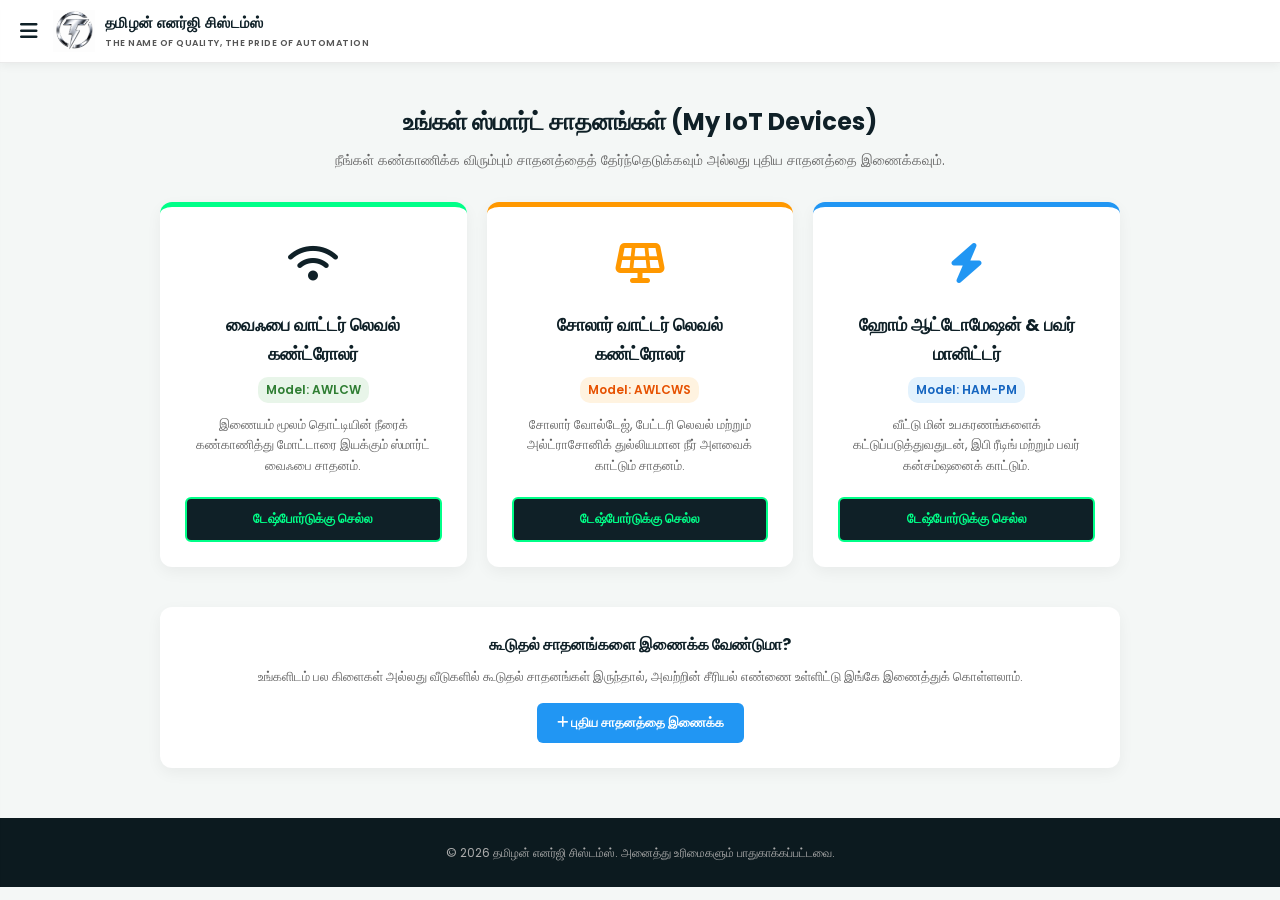
<file: my-devices.html>
<!DOCTYPE html>
<html lang="ta" id="htmlRoot">
<head>
    <meta charset="UTF-8">
    <meta name="viewport" content="width=device-width, initial-scale=1.0">
    <title>எனது சாதனங்கள் (My Devices) | தமிழன் எனர்ஜி சிஸ்டம்ஸ்</title>
    <link href="https://fonts.googleapis.com/css2?family=Poppins:wght@300;400;500;600;700&display=swap" rel="stylesheet">
    <link rel="stylesheet" href="https://cdnjs.cloudflare.com/ajax/libs/font-awesome/6.4.0/css/all.min.css">

    <link rel="manifest" href="manifest.json">

    <style>
        * { margin: 0; padding: 0; box-sizing: border-box; font-family: 'Poppins', sans-serif; }
        body { background-color: #f4f7f6; color: #333; line-height: 1.6; min-height: 100vh; }
        a { text-decoration: none; color: inherit; transition: 0.3s; }
        
        /* Header Section */
        header { 
            background: #ffffff; 
            color: #0f2027; 
            padding: 10px 15px; 
            display: flex; 
            justify-content: space-between; 
            align-items: center; 
            position: sticky; 
            top: 0; 
            z-index: 1000; 
            box-shadow: 0 2px 10px rgba(0,0,0,0.06);
            border-bottom: 1px solid #eaeaea;
        }
        .brand-section { display: flex; align-items: center; gap: 10px; }
        .logo-img { height: 42px; width: auto; object-fit: contain; }
        
        .brand-title h1 { 
            font-size: 15px; 
            color: #0f2027; 
            font-weight: 700; 
            letter-spacing: 0.3px;
            margin-bottom: 1px;
        }
        .brand-tagline { 
            font-size: 9px; 
            font-weight: 600; 
            color: #555;
            text-transform: uppercase;
            letter-spacing: 0.5px;
            white-space: nowrap;
        }

        .menu-btn { 
            background: transparent; 
            border: none; 
            color: #0f2027; 
            cursor: pointer; 
            font-size: 20px;
            padding: 5px;
        }

        .sidebar-menu { position: fixed; top: 0; left: -300px; width: 280px; height: 100%; background: #fff; box-shadow: 5px 0 15px rgba(0,0,0,0.2); z-index: 3000; transition: 0.3s ease-in-out; padding: 20px; overflow-y: auto; color: #333; }
        .sidebar-menu.active { left: 0; }
        .sidebar-header { display: flex; justify-content: space-between; align-items: center; margin-bottom: 20px; border-bottom: 1px solid #eee; padding-bottom: 10px; }
        .sidebar-header h3 { font-size: 16px; color: #0f2027; }
        .sidebar-close { font-size: 24px; cursor: pointer; color: #666; background: none; border: none; }
        .sidebar-links { list-style: none; }
        .sidebar-links li { margin-bottom: 12px; }
        .sidebar-links a { display: flex; align-items: center; gap: 10px; width: 100%; text-align: left; background: none; border: none; font-size: 14px; font-weight: 600; color: #333; text-decoration: none; padding: 10px; border-radius: 6px; transition: 0.2s; }
        .sidebar-links a:hover { background: #f0f2f5; color: #00ff88; }
        
        .lang-sidebar-btn {
            background: #0f2027;
            color: #00ff88;
            border: 2px solid #00ff88;
            padding: 10px;
            border-radius: 6px;
            font-weight: 700;
            font-size: 14px;
            cursor: pointer;
            width: 100%;
            margin-top: 15px;
            transition: 0.3s;
        }
        .lang-sidebar-btn:hover { background: #00ff88; color: #0f2027; }

        .overlay { position: fixed; top: 0; left: 0; width: 100%; height: 100%; background: rgba(0,0,0,0.5); backdrop-filter: blur(3px); display: none; z-index: 2500; }
        .overlay.active { display: block; }

        /* Main Container */
        .container { max-width: 1000px; margin: 40px auto; padding: 0 20px; }
        .welcome-box { text-align: center; margin-bottom: 30px; }
        .welcome-box h2 { font-size: 24px; color: #0f2027; margin-bottom: 8px; font-weight: 700; }
        .welcome-box p { font-size: 14px; color: #666; }

        /* Device Selection Grid */
        .devices-grid { display: grid; grid-template-columns: repeat(auto-fit, minmax(280px, 1fr)); gap: 20px; }

        .device-card {
            background: white;
            border-radius: 12px;
            padding: 25px;
            box-shadow: 0 5px 15px rgba(0,0,0,0.05);
            border-top: 5px solid #00ff88;
            text-align: center;
            transition: 0.3s;
            display: flex;
            flex-direction: column;
            justify-content: space-between;
        }
        .device-card:hover { transform: translateY(-5px); box-shadow: 0 8px 20px rgba(0,0,0,0.1); }

        .device-icon { font-size: 40px; color: #0f2027; margin-bottom: 15px; }
        .device-title { font-size: 18px; color: #0f2027; font-weight: 700; margin-bottom: 8px; }
        .device-model { font-size: 12px; background: #e8f5e9; color: #2e7d32; padding: 3px 8px; border-radius: 10px; display: inline-block; font-weight: 600; margin-bottom: 12px; }
        .device-desc { font-size: 13px; color: #666; margin-bottom: 20px; }

        .btn-dashboard {
            background: #0f2027;
            color: #00ff88;
            padding: 10px;
            border-radius: 6px;
            font-weight: 700;
            font-size: 13px;
            display: block;
            transition: 0.3s;
            border: 2px solid #00ff88;
        }
        .btn-dashboard:hover { background: #00ff88; color: #0f2027; }

        /* Multiple Device Add Section */
        .add-device-section {
            margin-top: 40px;
            background: white;
            padding: 25px;
            border-radius: 12px;
            box-shadow: 0 5px 15px rgba(0,0,0,0.05);
            text-align: center;
        }
        .add-device-section h3 { font-size: 16px; color: #0f2027; margin-bottom: 10px; }
        .add-device-section p { font-size: 13px; color: #666; margin-bottom: 15px; }
        .btn-add {
            background: #2196F3;
            color: white;
            padding: 10px 20px;
            border: none;
            border-radius: 6px;
            font-weight: 600;
            font-size: 13px;
            cursor: pointer;
            transition: 0.3s;
        }
        .btn-add:hover { background: #1976D2; }

        footer { background: #0c1a1f; color: #aaa; padding: 25px; text-align: center; font-size: 12px; margin-top: 50px; }

        @media (max-width: 480px) {
            .brand-tagline { font-size: 7px; letter-spacing: 0.2px; }
            .brand-title h1 { font-size: 12px; }
            .welcome-box h2 { font-size: 20px; }
        }
    </style>
</head>
<body>

    <header>
        <div class="brand-section">
            <button type="button" class="menu-btn" onclick="toggleSidebar()"><i class="fas fa-bars"></i></button>
            <img src="1.png" alt="Logo" class="logo-img">
            <div class="brand-title">
                <h1 data-ta="தமிழன் எனர்ஜி சிஸ்டம்ஸ்" data-en="Thamizhan Energy Systems">Thamizhan Energy Systems</h1>
                <div class="brand-tagline">The name of quality, The pride of Automation</div>
            </div>
        </div>
    </header>

    <div class="sidebar-menu" id="sidebarMenu">
        <div class="sidebar-header">
            <h3 data-ta="மெனு பார்" data-en="Menu Bar">மெனு பார்</h3>
            <button class="sidebar-close" onclick="toggleSidebar()">&times;</button>
        </div>
        <ul class="sidebar-links">
            <li><a href="index.html"><i class="fas fa-home"></i> <span data-ta="🏠 முகப்பு" data-en="🏠 Home">🏠 முகப்பு</span></a></li>
            <li><a href="shop.html"><i class="fas fa-store"></i> <span data-ta="🛒 ஆன்லைன் ஸ்டோர் (Shop)" data-en="🛒 Online Store (Shop)">ஆன்லைன் ஸ்டோர் (Shop)</span></a></li>
            <li><a href="my-devices.html" style="color: #00ff88; background: #0f2027;"><i class="fas fa-network-wired"></i> <span data-ta="🌐 IoT டேஷ்போர்டு" data-en="🌐 IoT Dashboard">🌐 IoT டேஷ்போர்டு</span></a></li>
            <li><a href="service.html"><i class="fas fa-tools"></i> <span data-ta="🛠️ சேவைகள்" data-en="🛠️ Services">🛠️ சேவைகள்</span></a></li>
            <li><a href="career.html"><i class="fas fa-briefcase"></i> <span data-ta="📄 வேலைவாய்ப்பு" data-en="📄 Career">📄 வேலைவாய்ப்பு</span></a></li>
            <li><a href="contact.html"><i class="fas fa-envelope"></i> <span data-ta="📞 தொடர்புக்கு" data-en="📞 Contact">📞 தொடர்புக்கு</span></a></li>
            <li><a href="aboutus.html"><i class="fas fa-info-circle"></i> <span data-ta="ℹ️ எங்களைப் பற்றி" data-en="ℹ️ About Us">ℹ️ எங்களைப் பற்றி</span></a></li>
            <li><button class="lang-sidebar-btn" id="langSidebarBtn" onclick="toggleLanguage()">English</button></li>
        </ul>
    </div>
    <div class="overlay" id="overlay" onclick="toggleSidebar()"></div>

    <div class="container">
        <div class="welcome-box">
            <h2 data-ta="உங்கள் ஸ்மார்ட் சாதனங்கள் (My IoT Devices)" data-en="My IoT Devices">உங்கள் ஸ்மார்ட் சாதனங்கள் (My IoT Devices)</h2>
            <p data-ta="நீங்கள் கண்காணிக்க விரும்பும் சாதனத்தைத் தேர்ந்தெடுக்கவும் அல்லது புதிய சாதனத்தை இணைக்கவும்." data-en="Select the device you want to monitor or connect a new device.">நீங்கள் கண்காணிக்க விரும்பும் சாதனத்தைத் தேர்ந்தெடுக்கவும் அல்லது புதிய சாதனத்தை இணைக்கவும்.</p>
        </div>

        <div class="devices-grid">
            
            <div class="device-card">
                <div>
                    <div class="device-icon"><i class="fas fa-wifi"></i></div>
                    <h3 class="device-title" data-ta="வைஃபை வாட்டர் லெவல் கண்ட்ரோலர்" data-en="WiFi Water Level Controller">வைஃபை வாட்டர் லெவல் கண்ட்ரோலர்</h3>
                    <span class="device-model">Model: AWLCW</span>
                    <p class="device-desc" data-ta="இணையம் மூலம் தொட்டியின் நீரைக் கண்காணித்து மோட்டாரை இயக்கும் ஸ்மார்ட் வைஃபை சாதனம்." data-en="Smart WiFi device to monitor tank water and control motor via internet.">இணையம் மூலம் தொட்டியின் நீரைக் கண்காணித்து மோட்டாரை இயக்கும் ஸ்மார்ட் வைஃபை சாதனம்.</p>
                </div>
                <a href="dashboard.html" class="btn-dashboard" data-ta="டேஷ்போர்டுக்கு செல்ல" data-en="Open Dashboard">டேஷ்போர்டுக்கு செல்ல</a>
            </div>

            <div class="device-card" style="border-top-color: #ff9800;">
                <div>
                    <div class="device-icon" style="color: #ff9800;"><i class="fas fa-solar-panel"></i></div>
                    <h3 class="device-title" data-ta="சோலார் வாட்டர் லெவல் கண்ட்ரோலர்" data-en="Solar Water Level Controller">சோலார் வாட்டர் லெவல் கண்ட்ரோலர்</h3>
                    <span class="device-model" style="background: #fff3e0; color: #e65100;">Model: AWLCWS</span>
                    <p class="device-desc" data-ta="சோலார் வோல்டேஜ், பேட்டரி லெவல் மற்றும் அல்ட்ராசோனிக் துல்லியமான நீர் அளவைக் காட்டும் சாதனம்." data-en="Device showing solar voltage, battery level and ultrasonic accurate water level.">சோலார் வோல்டேஜ், பேட்டரி லெவல் மற்றும் அல்ட்ராசோனிக் துல்லியமான நீர் அளவைக் காட்டும் சாதனம்.</p>
                </div>
                <a href="solar-dashboard.html" class="btn-dashboard" data-ta="டேஷ்போர்டுக்கு செல்ல" data-en="Open Dashboard">டேஷ்போர்டுக்கு செல்ல</a>
            </div>

            <div class="device-card" style="border-top-color: #2196F3;">
                <div>
                    <div class="device-icon" style="color: #2196F3;"><i class="fas fa-bolt"></i></div>
                    <h3 class="device-title" data-ta="ஹோம் ஆட்டோமேஷன் & பவர் மானிட்டர்" data-en="Home Automation & Power Monitor">ஹோம் ஆட்டோமேஷன் & பவர் மானிட்டர்</h3>
                    <span class="device-model" style="background: #e3f2fd; color: #1565c0;">Model: HAM-PM</span>
                    <p class="device-desc" data-ta="வீட்டு மின் உபகரணங்களைக் கட்டுப்படுத்துவதுடன், இபி ரீடிங் மற்றும் பவர் கன்சம்ஷனைக் காட்டும்." data-en="Controls home appliances and displays EB reading and power consumption.">வீட்டு மின் உபகரணங்களைக் கட்டுப்படுத்துவதுடன், இபி ரீடிங் மற்றும் பவர் கன்சம்ஷனைக் காட்டும்.</p>
                </div>
                <a href="power-dashboard.html" class="btn-dashboard" data-ta="டேஷ்போர்டுக்கு செல்ல" data-en="Open Dashboard">டேஷ்போர்டுக்கு செல்ல</a>
            </div>

        </div>

        <div class="add-device-section">
            <h3 data-ta="கூடுதல் சாதனங்களை இணைக்க வேண்டுமா?" data-en="Want to add more devices?">கூடுதல் சாதனங்களை இணைக்க வேண்டுமா?</h3>
            <p data-ta="உங்களிடம் பல கிளைகள் அல்லது வீடுகளில் கூடுதல் சாதனங்கள் இருந்தால், அவற்றின் சீரியல் எண்ணை உள்ளிட்டு இங்கே இணைத்துக் கொள்ளலாம்." data-en="If you have additional devices in multiple locations, enter their serial number to link them here.">உங்களிடம் பல கிளைகள் அல்லது வீடுகளில் கூடுதல் சாதனங்கள் இருந்தால், அவற்றின் சீரியல் எண்ணை உள்ளிட்டு இங்கே இணைத்துக் கொள்ளலாம்.</p>
            <button class="btn-add" onclick="alert(currentLang === 'ta' ? 'புதிய சாதனம் இணைக்கும் வசதி விரைவில் செயல்படுத்தப்படும்!' : 'Add new device feature coming soon!')"><i class="fas fa-plus"></i> <span data-ta="புதிய சாதனத்தை இணைக்க" data-en="Add New Device">புதிய சாதனத்தை இணைக்க</span></button>
        </div>
    </div>

    <footer>
        <p data-ta="&copy; 2026 தமிழன் எனர்ஜி சிஸ்டம்ஸ். அனைத்து உரிமைகளும் பாதுகாக்கப்பட்டவை." data-en="&copy; 2026 Thamizhan Energy Systems. All Rights Reserved.">&copy; 2026 தமிழன் எனர்ஜி சிஸ்டம்ஸ். அனைத்து உரிமைகளும் பாதுகாக்கப்பட்டவை.</p>
    </footer>

    <script>
        function toggleSidebar() {
            document.getElementById('sidebarMenu').classList.toggle('active');
            document.getElementById('overlay').classList.toggle('active');
        }

        let currentLang = localStorage.getItem('siteLang') || 'ta';
        function toggleLanguage() {
            currentLang = (currentLang === 'ta') ? 'en' : 'ta';
            localStorage.setItem('siteLang', currentLang);
            applyLanguage();
        }

        function applyLanguage() {
            if (currentLang === 'en') {
                document.getElementById('langSidebarBtn').innerText = 'தமிழ்';
                document.getElementById('htmlRoot').setAttribute('lang', 'en');
            } else {
                document.getElementById('langSidebarBtn').innerText = 'English';
                document.getElementById('htmlRoot').setAttribute('lang', 'ta');
            }

            const elements = document.querySelectorAll('[data-ta]');
            elements.forEach(el => {
                if (currentLang === 'en') {
                    if(el.getAttribute('data-en')) el.innerText = el.getAttribute('data-en');
                } else {
                    if(el.getAttribute('data-ta')) el.innerText = el.getAttribute('data-ta');
                }
            });
        }

        document.addEventListener("DOMContentLoaded", function() {
            applyLanguage();
        });
    </script>

</body>
</html>
</file>
